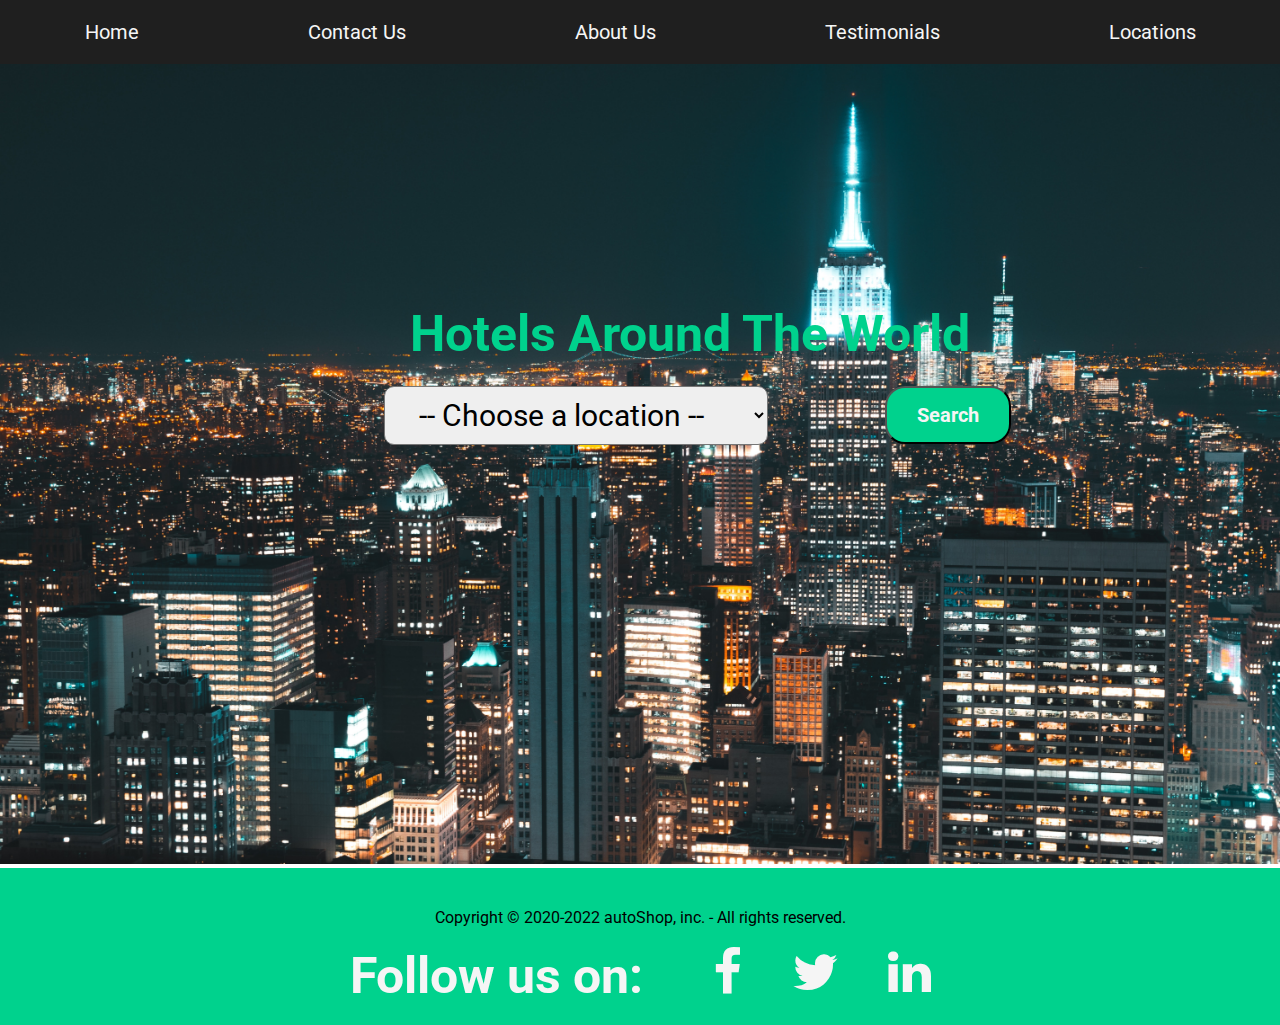
<file: hotel/src/main/resources/public/index.html>
<!DOCTYPE html>
<html lang="en">

<head>
  <meta charset="UTF-8" />
  <meta http-equiv="X-UA-Compatible" content="IE=edge" />
  <meta name="viewport" content="width=device-width, initial-scale=1.0" />
  <title>Hotels</title>
  <link rel="stylesheet" href="https://cdnjs.cloudflare.com/ajax/libs/font-awesome/4.7.0/css/font-awesome.min.css" />
  <link rel="stylesheet" href="./css/style.css" />
</head>

<body>
  <div class="grid-container">
    <header>
      <nav>
        <ul>
          <li><a href="#">Home</a></li>
          <li><a href="./html/contactUs.html">Contact Us</a></li>
          <li><a href="./html/aboutUs.html">About Us</a></li>
          <li><a href="./html/feedback.html">Testimonials</a></li>
          <li><a href="./html/locations.html">Locations</a></li>
        </ul>
      </nav>
    </header>
    <main>
      <img src="./images/mainBackground.jpeg" alt="">
      <h1 style="color: rgb(0,210,141);"> Hotels Around The World</h1>
      <div>
        
          <select name="hotels" id="hotel-locations">
            <option value="choose" selected>-- Choose a location --</option>
            <option value="New York">New York</option>
            <option value="Washington DC">Washington DC</option>
            <option value="Chicago">Chicago</option>
            <option value="New Jersey">New Jersey</option>
            <option value="Staton Island">Staton Island</option>
          </select>
        
        <a href="./html/hotel.html"><button class="search-btn">Search</button></a>
      </div>
    </main>

    <section id=""></section>
    <section id=""></section>
    <div class=""></div>
    <footer>
      <div class="socials">
        <p id="copyright">
          Copyright &copy; 2020-2022 autoShop, inc. - All rights reserved.
        </p>
        <div class="media-links">
          <strong style="color: whitesmoke; font-size: 50px;">Follow us on: </strong>
          <a href="https://www.facebook.com" class="fa fa-facebook"></a>
          <a href="https://www.twitter.com" class="fa fa-twitter"></a>
          <a href="https://www.linkedin.com" class="fa fa-linkedin"></a>
        </div>
      </div>
    </footer>
  </div>
  <script src="https://ajax.googleapis.com/ajax/libs/jquery/3.6.0/jquery.min.js"></script>
  <script src="./js/index.js"></script>
</body>

</html>
</file>
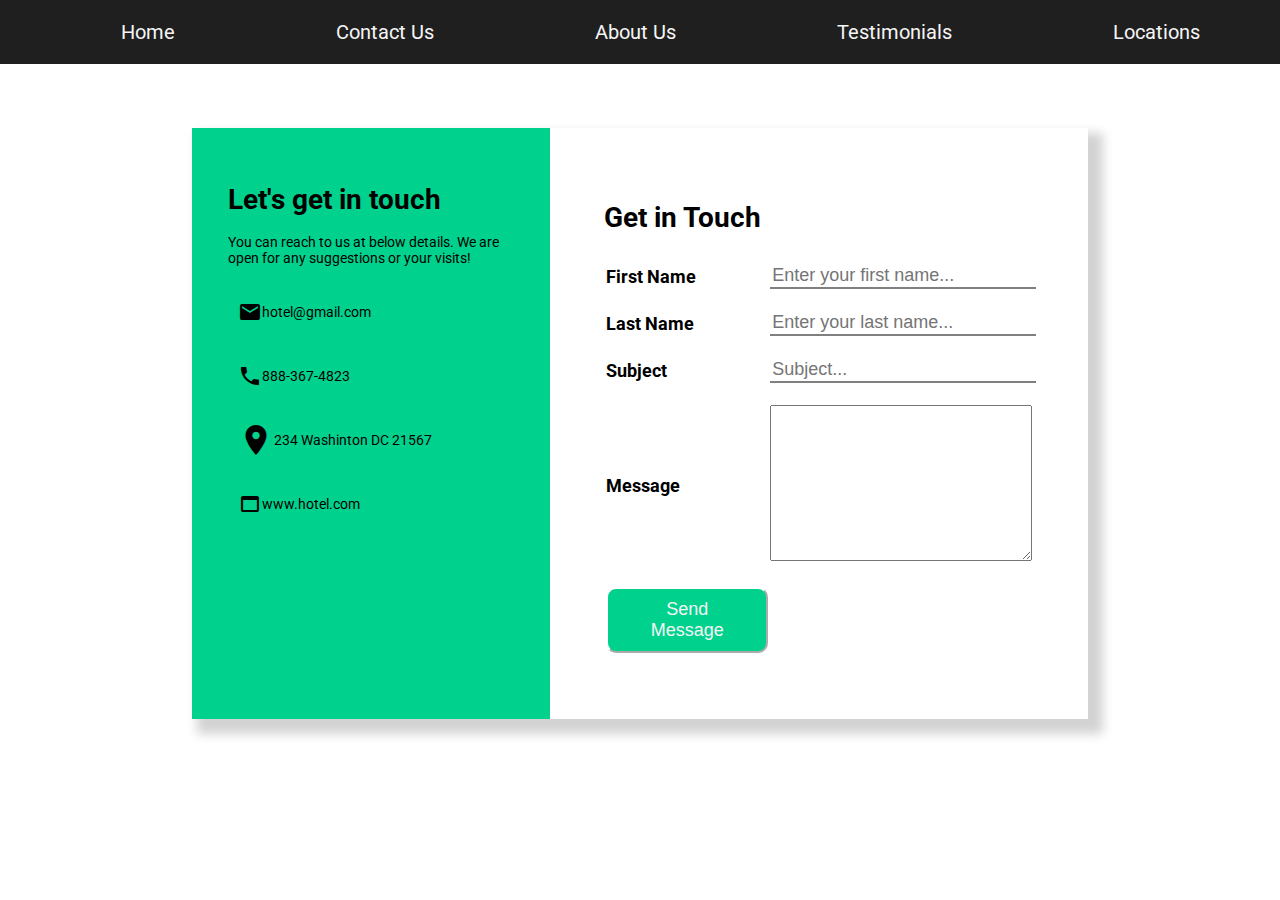
<file: hotel/src/main/resources/public/html/contactUs.html>
<!DOCTYPE html>
<html lang="en">

<head>
  <meta charset="UTF-8" />
  <meta http-equiv="X-UA-Compatible" content="IE=edge" />
  <meta name="viewport" content="width=device-width, initial-scale=1.0" />
  <title>Contact Us</title>
  <link href="https://fonts.googleapis.com/icon?family=Material+Icons" rel="stylesheet">
  <!-- <link rel="stylesheet" href="../css/style.css" /> -->

  <style>
    @import url('https://fonts.googleapis.com/css2?family=Roboto:wght@400;700&display=swap');
    body {
      font-family: 'Roboto', sans-serif;
      font-size: 14px;
      margin: 0;
      box-sizing: border-box;

    }

    nav {
      background-color: rgb(31, 31, 31);
    }

    nav ul {
      list-style-type: none;
      text-align: center;
      display: flex;
      margin-top: 0;
      margin-bottom: 5%;
      justify-content: space-around;
    }

    nav ul li {
      margin: 20px auto;
    }

    nav ul li a {
      text-decoration: none;
      color: whitesmoke;
      font-size: 20px;
    }

    nav ul li a:hover {
      color: rgb(0, 210, 141);
    }

    .container {
      width: 70%;
      display: grid;
      justify-content: center;

      grid-template-columns: 40% 60%;
      box-shadow: 10px 10px 10px 5px lightgrey;
      margin: 0 auto;
    }

    .details {
      display: flex;
      /* justify-content: center; */
      align-items: center;
      padding: 10px;

    }

    .address-container {
      background-color: rgb(0, 210, 141);
      padding: 10%;
    }

    /* Contact Form */
    .contact-form {
      padding: 10%;
    }

    .contact-form form td {
      padding: 10px 0px;
      font-size: large;
      font-weight: bold;
    }

    .contact-form form td label {
      padding-right: 30px;
    }

    .contact-form form td input {
      outline: 0;
      border-width: 0 0 2px;
      border-color: grey;
      border-style: solid;
      width: 100%;
      font-size: large;

    }
    #submit-form{
      padding: 10px 20px;
      background-color: rgb(0, 210, 141);
      color: whitesmoke;
      border-radius: 10px;
      border-color: white;
      font-size: large;
      cursor: pointer;
    }
  </style>
</head>

<body>
  <nav>
    <ul>
      <li><a href="../index.html">Home</a></li>
      <li><a href="#">Contact Us</a></li>
      <li><a href="./aboutUs.html">About Us</a></li>
      <li><a href="./feedback.html">Testimonials</a></li>
      <li><a href="./locations.html">Locations</a></li>
    </ul>
  </nav>
  <div class="container">
    <div class="address-container">
      <h1>Let's get in touch</h1>
      <P>You can reach to us at below details. We are open for any suggestions or your visits!</P>
      <div class="email details"><i class="material-icons">email</i>
        <p>hotel@gmail.com</p>
      </div>
      <div class="phone details"><i class="material-icons">local_phone</i>
        <p>888-367-4823</p>
      </div>
      <div class="location details"><i class="material-icons" style="font-size:36px">location_on</i>
        <p>234 Washinton DC 21567</p>
      </div>
      <div class="Web-page details"><i class="material-icons">web_asset</i>
        <p>www.hotel.com</p>
      </div>

    </div>
    <div class="contact-form">
      <form action="#">
        <h1>Get in Touch</h1>
        <table>
          <tr>
            <td><label for="fname" class="personal-info" >First Name</label></td>
            <td><input type="text" name="fname" id="fname" placeholder="Enter your first name..."></td>
          </tr>
          <tr>
            <td><label for="lname" class="personal-info" >Last Name</label></td>
            <td><input type="text" id="lname" placeholder="Enter your last name..."></td>
          </tr>
          <tr>
            <td><label for="subject" class="personal-info">Subject</label></td>
            <td><input type="text" id="subject" placeholder="Subject..."></td>
          </tr>
          <tr>
            <td><label for="message" class="personal-info">Message</label></td>
            <td><textarea name="message" id="message" cols="30" rows="10"></textarea></td>
          </tr>
          <tr><td>
            <button type="submit" id="submit-form">Send Message</button>
          </td></tr>
        </table>
      </form>
    </div>
  </div>

  <script src="../js/contact.js"></script>

</body>

</html>
</file>
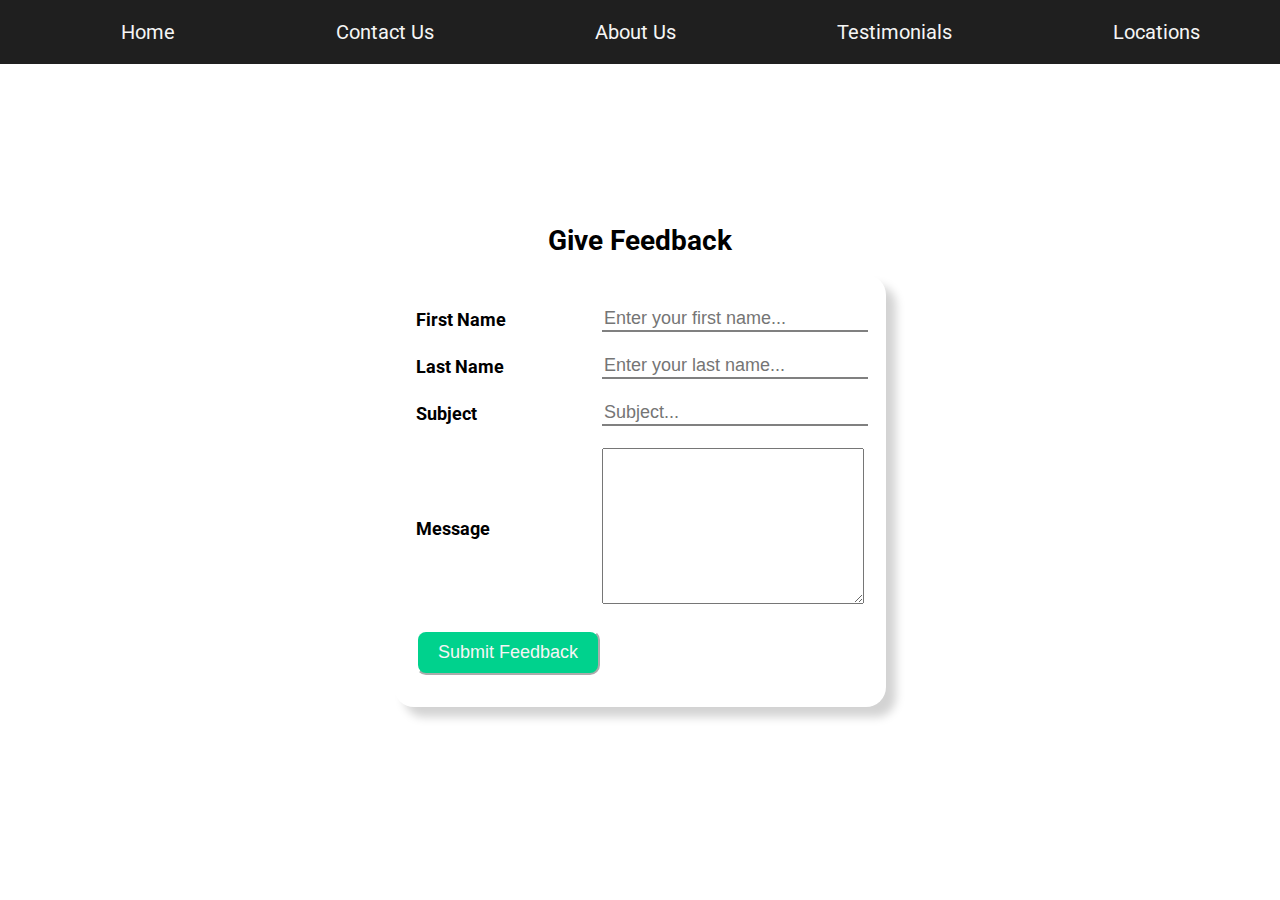
<file: hotel/src/main/resources/public/html/feedback.html>
<!DOCTYPE html>
<html lang="en">

<head>
  <meta charset="UTF-8" />
  <meta http-equiv="X-UA-Compatible" content="IE=edge" />
  <meta name="viewport" content="width=device-width, initial-scale=1.0" />
  <title>Contact Us</title>
  <link href="https://fonts.googleapis.com/icon?family=Material+Icons" rel="stylesheet">
  <!-- <link rel="stylesheet" href="../css/style.css" /> -->

  <style>
    @import url('https://fonts.googleapis.com/css2?family=Roboto:wght@400;700&display=swap');
    body {
      font-family: 'Roboto', sans-serif;
      font-size: 14px;
      margin: 0;
      box-sizing: border-box;

    }

    nav {
      background-color: rgb(31, 31, 31);
    }

    nav ul {
      list-style-type: none;
      text-align: center;
      display: flex;
      margin-top: 0;
      margin-bottom: 1%;
      justify-content: space-around;
    }

    nav ul li {
      margin: 20px auto;
    }

    nav ul li a {
      text-decoration: none;
      color: whitesmoke;
      font-size: 20px;
    }

    nav ul li a:hover {
      color: rgb(0, 210, 141);
    }
    /* Contact Form */
    table{
        margin: 0 auto;
        padding: 20px;
        /* border: 2px solid black; */
        border-radius: 20px;
        box-shadow: 10px 10px 10px lightgray;
    }
    .contact-form {
      padding: 10%;
    }
   
    .contact-form h1{
        text-align: center;
    }

    .contact-form form td {
      padding: 10px 0px;
      font-size: large;
      font-weight: bold;
    }

    .contact-form form td label {
      padding-right: 30px;
    }

    .contact-form form td input {
      outline: 0;
      border-width: 0 0 2px;
      border-color: grey;
      border-style: solid;
      width: 100%;
      font-size: large;

    }
    #submit-form{
      padding: 10px 20px;
      background-color: rgb(0, 210, 141);
      color: whitesmoke;
      border-radius: 10px;
      border-color: white;
      font-size: large;
      cursor: pointer;
    }
  </style>
</head>

<body>
  <nav>
    <ul>
      <li><a href="../index.html">Home</a></li>
      <li><a href="./contactUs.html">Contact Us</a></li>
      <li><a href="./aboutUs.html">About Us</a></li>
      <li><a href="#">Testimonials</a></li>
      <li><a href="./locations.html">Locations</a></li>
    </ul>
  </nav>
 
    <div class="contact-form">
      <form action="#">
        <h1>Give Feedback</h1>
        <table>
          <tr>
            <td><label for="fname" class="personal-info" >First Name</label></td>
            <td><input type="text" name="fname" id="fname" placeholder="Enter your first name..."></td>
          </tr>
          <tr>
            <td><label for="lname" class="personal-info" >Last Name</label></td>
            <td><input type="text" id="lname" placeholder="Enter your last name..."></td>
          </tr>
          <tr>
            <td><label for="subject" class="personal-info">Subject</label></td>
            <td><input type="text" id="subject" placeholder="Subject..."></td>
          </tr>
          <tr>
            <td><label for="message" class="personal-info">Message</label></td>
            <td><textarea name="message" id="message" cols="30" rows="10"></textarea></td>
          </tr>
          <tr><td>
            <button type="submit" id="submit-form">Submit Feedback</button>
          </td></tr>
        </table>
      </form>
    </div>


  <script src="../js/feedback.js"></script>

</body>

</html>
</file>
<file: hotel/src/main/resources/public/css/style.css>
@import url('https://fonts.googleapis.com/css2?family=Roboto:wght@400;700&display=swap');
:root {
    --main-color: rgb(0,210,141);
    --btn-font-size: 20px;
    --btn-border-radius: 20px;
}
*{
    margin: 0;
    padding: 0;
    box-sizing: border-box;
    font-family: 'Roboto', sans-serif;
}
nav{
    background-color: rgb(31, 31, 31);
}
nav ul{
    list-style-type: none;
    text-align: center;
    display: flex;
    justify-content: space-around;
}
nav ul li{
    margin: 20px auto;
}
nav ul li a{
    text-decoration: none;
    color: whitesmoke;
    font-size: var(--btn-font-size);
}
nav ul li a:hover{
    color: rgb(0,210,141);
    
}
main{
   position: relative;
   text-align: center;

}
main img{
    width: 100%;
    height: 800px;
}
main h1{
   position: absolute;
    top: 30%;
    left: 32%;
   font-size: 50px;
}
main #hotel-locations{
    position: absolute;
    top: 40%;
    left: 30%;
    width: 30%;
    font-size: 30px;
    padding: 10px 30px;
    border-radius: 10px;
}
.search-btn{
    position: absolute;
    top: 40%;
    right: 21%;
    padding: 15px 30px;
    font-size: var(--btn-font-size);
    border-radius: var(--btn-border-radius);
    background-color: var(--main-color);
    color: whitesmoke;
    font-weight: bold;
} 

/* footer */
.socials{
    background-color: var(--main-color);
    display: flex;
    flex-direction: column;
    padding: 20px;
    justify-content: center;
    align-items: center;
    margin: 0 auto;
}
#copyright{
    margin: 20px 0;
}
.media-links{
    font-size: larger;
    display: flex;
}
.media-links strong{
    margin-right: 20px;
}
.media-links a{
    padding-left: 50px;
    color: whitesmoke;
    font-size: 50px;
    text-decoration: none;
}


/* Locations  Page */
.locations{
    display: grid;
    grid-template-columns: repeat(2, 1fr);
    justify-content: center;
    /* text-align: center; */
    /* margin: 0 auto; */
    margin-top: 5%;
    
}
.loc-container{
    display: grid;
    justify-content: center;
    margin-top: 5%;
    
}
.location-btn{
    background-color: var(--main-color);
    width: 70%;
    margin: 20px auto;
    padding: 10px 20px;
    border-radius: var(--btn-border-radius);
    border: 0;
    color: whitesmoke;
    font-size: var(--btn-font-size);
}
.loc-images{
    /* border: 1px solid black; */
    border-radius: var(--btn-border-radius);
}

/* Hotel Page */
.hotel-welcome{
    text-align: center;
    margin: 4% auto;
    font-size: 50px;
    font-style: italic;
}
.hotel-container{
    display: flex;
    justify-content: space-evenly;
    width: 80%;
    margin: 0 auto;
    background-color: var(--main-color);
    border-radius: var(--btn-border-radius);
}
.hotel-img{
    border-radius: 20px;
    margin: 0 auto;
}
.facilities{
    width: 40%;
    padding: 5%;
    
}
.facilities li{
    text-decoration: none;
    list-style: none;
    font-size: var(--btn-font-size);
    color: rgb(25, 27, 25);
    font-style: italic;
    padding-top: 15px;
}
.hotel-btn{
    background-color: white;
    color: var(--main-color);
    font-size: 30px;
    font-weight: bold;
    cursor: pointer;
    width: 100%;
    padding: 10px 20px;
    margin: 20px auto;
    border: 0px var(--main-color) solid;
    border-radius: var(--btn-border-radius);
}
</file>
